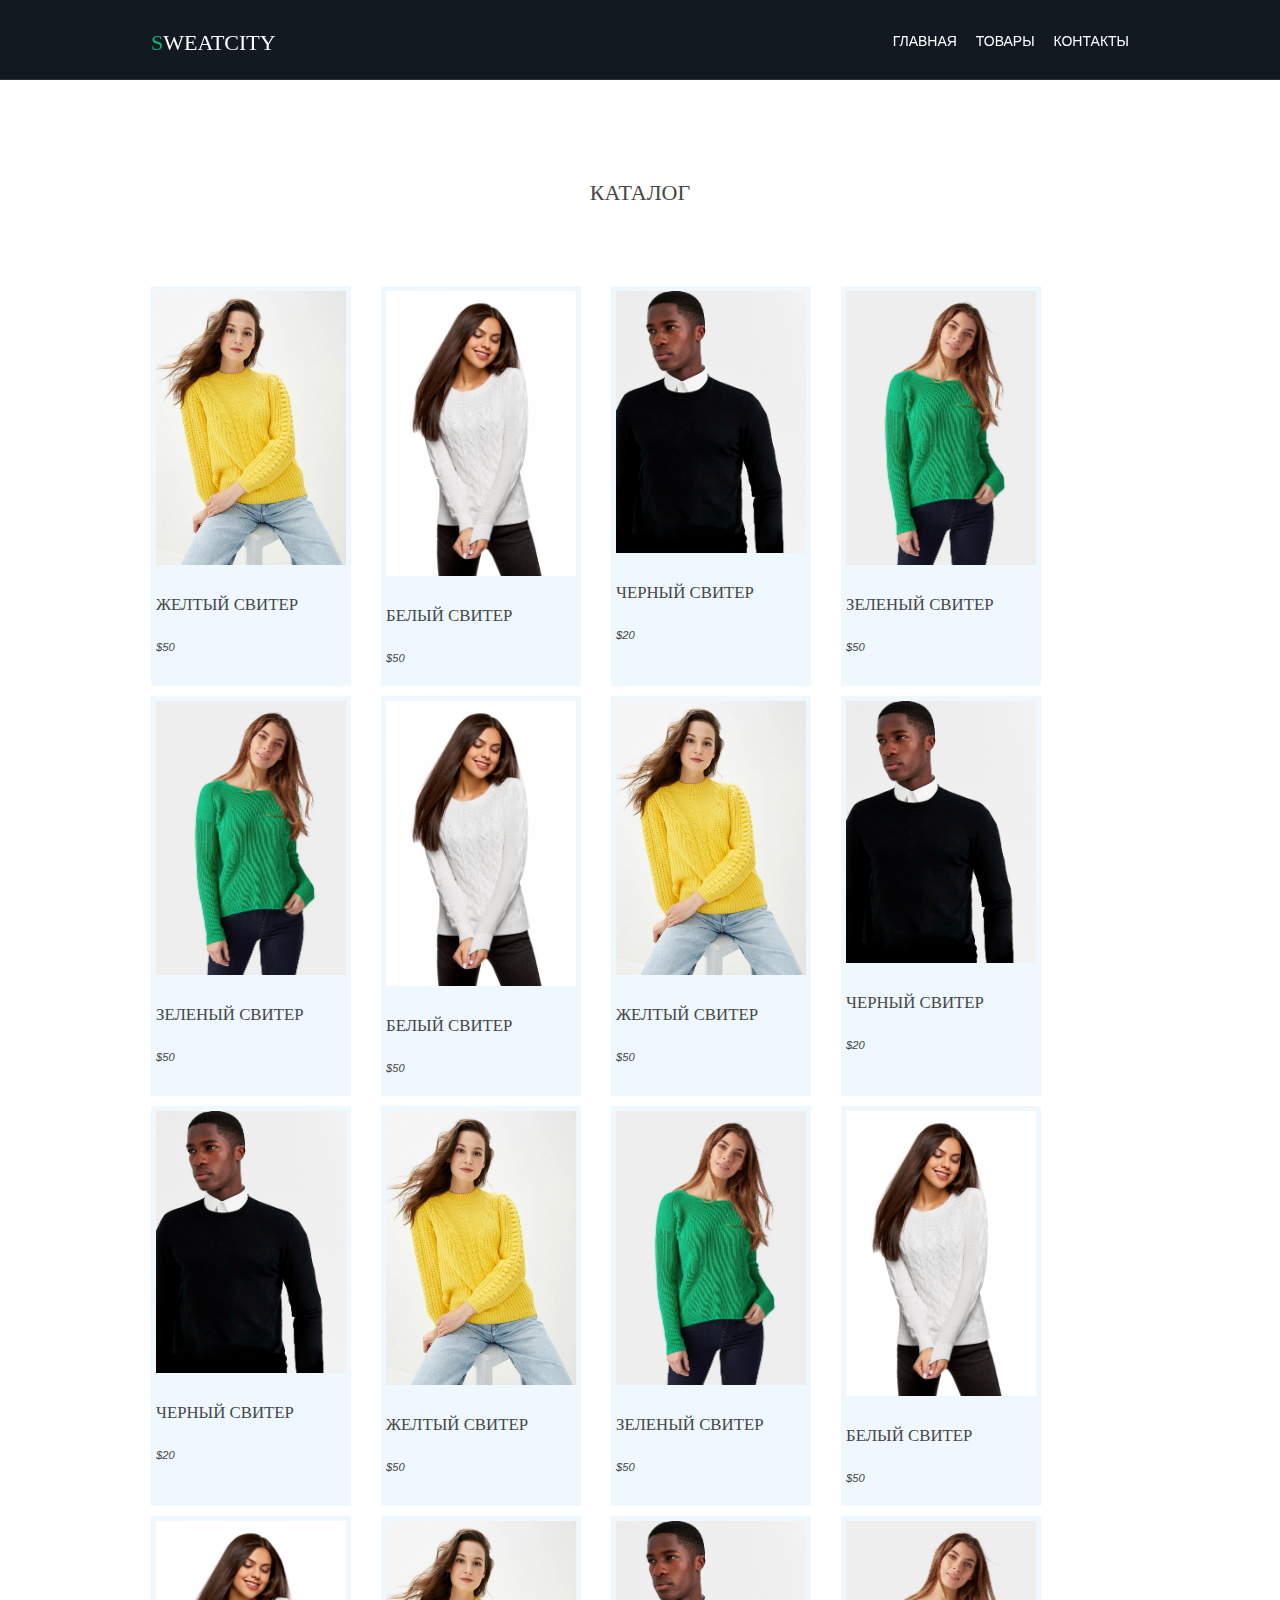
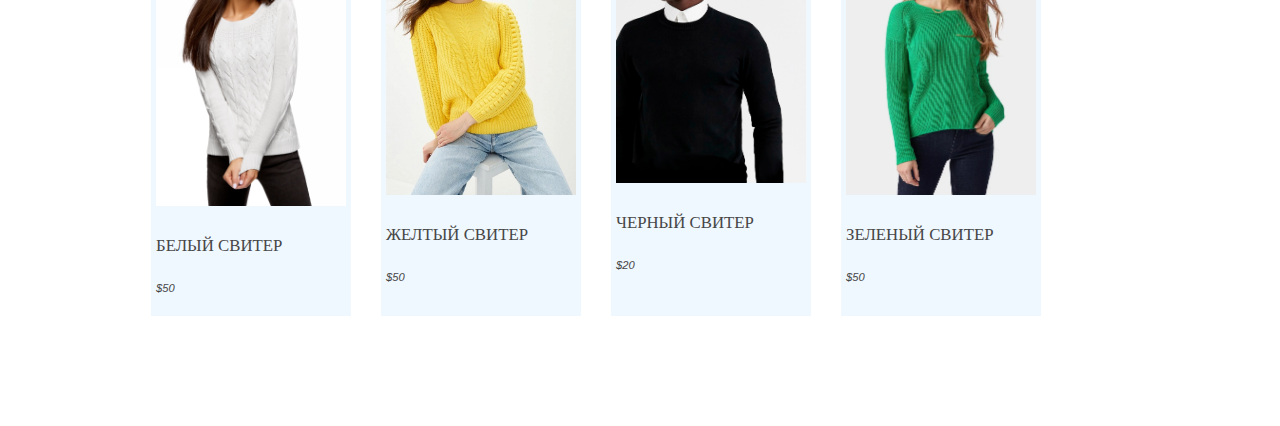
<file: catalog.html>
<!DOCTYPE html>
<html lang="ru">
<head>
    <title>SweatCity</title>
    <meta charset="utf-8">
    <meta name="viewport" content="width=device-width, initial-scale=1.0, maximum-scale=1.0, user-scalable=no">
    <link href="layout/styles/layout.css" rel="stylesheet" type="text/css" media="all">
    <link rel="shortcut icon" href="images/icon.jpg" type="image/x-icon">
    <script src="layout/js.js"></script>
</head>
<body id="top">

<div class="wrapper row1" id="tpp">
    <header id="header" class="hoc clear">
        <div id="logo" class="fl_left">
            <h1><a href="index.html">SweatCity</a></h1>
        </div>
        <nav id="mainav" class="fl_right">
            <ul class="clear">
                <li><a href="index.html">Главная</a></li>
                <li><a href="catalog.html">Товары</a></li>
                <li><a href="contact.html">Контакты</a></li>
            </ul>
        </nav>
    </header>
</div>

<div class="wrapper row3">
    <section class="hoc container clear">
        <div class="sectiontitle">
            <h6 class="heading">Каталог</h6>
        </div>
        <div class="group">
            <figure id = "qwe" class="one_quarter one_quarter2 first"><a href="images/y.webp" target="_blank"><img class="btmspace-30" src="images/y.webp" alt=""></a>
                <figcaption>
                    <h6 class="heading font-x1 image">Желтый свитер</h6>
                    <em class="font-xs">$50</em>
                </figcaption>
            </figure>
            <figure class="one_quarter one_quarter2"><a href="images/w.jpg" target="_blank"><img class="btmspace-30" src="images/w.jpg" alt=""></a>
                <figcaption>
                    <h6 class="heading font-x1">Белый свитер</h6>
                    <em class="font-xs">$50</em>
                </figcaption>
            </figure>
            <figure class="one_quarter one_quarter2"><a href="images/d.jpg" target="_blank"><img class="btmspace-30" src="images/d.jpg" alt=""></a>
                <figcaption>
                    <h6 class="heading font-x1">Черный свитер</h6>
                    <em class="font-xs">$20</em>
                </figcaption>
            </figure>
            <figure class="one_quarter one_quarter2"><a href="images/g.webp" target="_blank"><img class="btmspace-30" src="images/g.webp" alt=""></a>
                <figcaption>
                    <h6 class="heading font-x1">Зеленый свитер</h6>
                    <em class="font-xs">$50</em>
                </figcaption>
            </figure>

            <figure class="one_quarter one_quarter2 first"><a href="images/g.webp" target="_blank"><img class="btmspace-30" src="images/g.webp" alt=""></a>
                <figcaption>
                    <h6 class="heading font-x1">Зеленый свитер</h6>
                    <em class="font-xs">$50</em>
                </figcaption>
            </figure>

            <figure class="one_quarter one_quarter2"><a href="images/w.jpg" target="_blank"><img class="btmspace-30" src="images/w.jpg" alt=""></a>
                <figcaption>
                    <h6 class="heading font-x1">Белый свитер</h6>
                    <em class="font-xs">$50</em>
                </figcaption>
            </figure>
            <figure class="one_quarter one_quarter2"><a href="images/y.webp" target="_blank"><img class="btmspace-30" src="images/y.webp" alt=""></a>
                <figcaption>
                    <h6 class="heading font-x1">Желтый свитер</h6>
                    <em class="font-xs">$50</em>
                </figcaption>
            </figure>
            <figure class="one_quarter one_quarter2"><a href="images/d.jpg" target="_blank"><img class="btmspace-30" src="images/d.jpg" alt=""></a>
                <figcaption>
                    <h6 class="heading font-x1">Черный свитер</h6>
                    <em class="font-xs">$20</em>
                </figcaption>
            </figure>

            <figure class="one_quarter one_quarter2 first"><a href="images/d.jpg" target="_blank"><img class="btmspace-30" src="images/d.jpg" alt=""></a>
                <figcaption>
                    <h6 class="heading font-x1">Черный свитер</h6>
                    <em class="font-xs">$20</em>
                </figcaption>
            </figure>
            <figure class="one_quarter one_quarter2"><a href="images/y.webp" target="_blank"><img class="btmspace-30" src="images/y.webp" alt=""></a>
                <figcaption>
                    <h6 class="heading font-x1">Желтый свитер</h6>
                    <em class="font-xs">$50</em>
                </figcaption>
            </figure>
            <figure class="one_quarter one_quarter2"><a href="images/g.webp" target="_blank"><img class="btmspace-30" src="images/g.webp" alt=""></a>
                <figcaption>
                    <h6 class="heading font-x1">Зеленый свитер</h6>
                    <em class="font-xs">$50</em>
                </figcaption>
            </figure>
            <figure class="one_quarter one_quarter2"><a href="images/w.jpg" target="_blank"><img class="btmspace-30" src="images/w.jpg" alt=""></a>
                <figcaption>
                    <h6 class="heading font-x1">Белый свитер</h6>
                    <em class="font-xs">$50</em>
                </figcaption>
            </figure>

            <figure class="one_quarter one_quarter2 first"><a href="images/w.jpg" target="_blank"><img class="btmspace-30" src="images/w.jpg" alt=""></a>
                <figcaption>
                    <h6 class="heading font-x1">Белый свитер</h6>
                    <em class="font-xs">$50</em>
                </figcaption>
            </figure>
            <figure class="one_quarter one_quarter2"><a href="images/y.webp" target="_blank"><img class="btmspace-30" src="images/y.webp" alt=""></a>
                <figcaption>
                    <h6 class="heading font-x1">Желтый свитер</h6>
                    <em class="font-xs">$50</em>
                </figcaption>
            </figure>
            <figure class="one_quarter one_quarter2"><a href="images/d.jpg" target="_blank"><img class="btmspace-30" src="images/d.jpg" alt=""></a>
                <figcaption>
                    <h6 class="heading font-x1">Черный свитер</h6>
                    <em class="font-xs">$20</em>
                </figcaption>
            </figure>
            <figure class="one_quarter one_quarter2"><a href="images/g.webp" target="_blank"><img class="btmspace-30" src="images/g.webp" alt=""></a>
                <figcaption>
                    <h6 class="heading font-x1">Зеленый свитер</h6>
                    <em class="font-xs">$50</em>
                </figcaption>
            </figure>


        </div>
        <div class="clear"></div>
    </section>
</div>


</body>
</html>
</file>
<file: layout/styles/layout.css>
@import url("framework.css");

.row1{border-bottom:1px solid;}
.row2, .row2 a{}
.row3, .row3 a{}
.row4, .row4 a{}
.row5, .row5 a{}

#header #logo{margin:30px 0 0 0;}
#header #logo h1{margin:0; padding:0; font-size:22px;}

#pageintro{padding:200px 0;}
#pageintro *{word-wrap:break-word;}
#pageintro .transbox{display:block; max-width:50%; padding:30px;}
#pageintro .heading{margin-bottom:20px; font-weight:400;}
#pageintro p{margin:0; padding:0; font-size:1.2rem;}
#pageintro footer{margin-top:30px;}

.container{padding:100px 0;}
.container .content{}

.sectiontitle{display:block; max-width:55%; margin:0 auto 80px; text-align:center;}
.sectiontitle *{margin:0;}

.testimonials{}
.testimonials article{}
.testimonials article *{margin:0; padding:0;}
.testimonials article img{margin-bottom:20px; border-radius:50%;}
.testimonials article blockquote{margin-bottom:20px; padding:20px;}
.testimonials article blockquote::before{top:5px; left:5px; font-size:30px; line-height:30px;}
.testimonials article .heading{}
.testimonials article em{display:block; margin-top:-5px; font-size:.8rem; font-style:normal;}

.elements li:nth-child(-n+3){margin-bottom:50px;}/* Adds bottom margin to the first two elements only */
.elements > li:last-child{margin-bottom:0;}/* Used when elements stack in small viewports */
.elements article{display:block; position:relative; min-height:80px; padding:0 0 0 70px;}
.elements article::before, .elements article::after{display:table; content:"";}
.elements article::after{clear:both;}
.elements article *{margin:0 0 15px 0;}
.elements article > :last-child{margin-bottom:0;}
.elements article i{display:block; position:absolute; top:0; left:0; width:50px; height:50px; line-height:48px; margin:0; border:1px solid; text-align:center; font-size:20px;}
.elements article .heading{font-size:1.2rem;}

.latest{}
.latest article{}
.latest article figure{display:block; position:relative;}
.latest article figure img{}
.latest article figure figcaption{position:absolute; top:10px; left:10px; width:50px;}
.latest article figure figcaption *{display:block; margin:0; padding:0; text-align:center; text-transform:uppercase; font-style:normal; line-height:1;}
.latest article figure figcaption time{width:100%;}
.latest article figure figcaption time strong{padding:12px 0; font-size:18px;}
.latest article figure figcaption time em{padding:8px 0;}
.latest article .txtwrap{padding:25px 20px;}
.latest article .txtwrap .heading{margin:0; font-size:1.2rem;}
.latest article .txtwrap .meta{}
.latest article .txtwrap .meta li{display:inline-block; font-size:.8rem;}
.latest article .txtwrap .meta li::after{margin-left:5px; content:"|";}
.latest article .txtwrap .meta li:last-child::after{margin:0; content:"";}
.latest article .txtwrap p{}
.latest article .txtwrap footer{}

#comments ul{margin:0 0 40px 0; padding:0; list-style:none;}
#comments li{margin:0 0 10px 0; padding:15px;}
#comments .avatar{float:right; margin:0 0 10px 10px; padding:3px; border:1px solid;}
#comments address{font-weight:bold;}
#comments time{font-size:smaller;}
#comments .comcont{display:block; margin:0; padding:0;}
#comments .comcont p{margin:10px 5px 10px 0; padding:0;}

#comments form{display:block; width:100%;}
#comments input, #comments textarea{width:100%; padding:10px; border:1px solid;}
#comments textarea{overflow:auto;}
#comments div{margin-bottom:15px;}
#comments input[type="submit"], #comments input[type="reset"]{display:inline-block; width:auto; min-width:150px; margin:0; padding:8px 5px; cursor:pointer;}

.container .sidebar{}

.sidebar .sdb_holder{margin-bottom:50px;}
.sidebar .sdb_holder:last-child{margin-bottom:0;}

#footer{padding:80px 0;}

#footer .heading{margin-bottom:50px; font-size:1.2rem;}

#footer .linklist li{display:block; margin-bottom:15px; padding:0 0 15px 0; border-bottom:1px solid;}
#footer .linklist li:last-child{margin:0; padding:0; border:none;}
#footer .linklist li::before, #footer .linklist li::after{display:table; content:"";}
#footer .linklist li, #footer .linklist li::after{clear:both;}

#footer .contact{}
#footer .contact.linklist li, #footer .contact.linklist li:last-child{position:relative; padding-left:40px;}
#footer .contact li *{margin:0; padding:0; line-height:1.6;}
#footer .contact li i{display:block; position:absolute; top:0; left:0; width:30px; font-size:16px; text-align:center;}

#footer input, #footer button{border:1px solid;}
#footer input{display:block; width:100%; padding:8px;}
#footer button{padding:8px 18px 10px; text-transform:uppercase; font-weight:700; cursor:pointer;}
#copyright{padding:20px 0;}
#copyright *{margin:0; padding:0;}
*, *::before, *::after{transition:all .28s ease-in-out;}
#mainav form *{transition:none !important;}

nav ul, nav ol{margin:0; padding:0; list-style:none;}

#mainav, #breadcrumb, .sidebar nav{line-height:normal;}
#mainav .drop::after, #mainav li li .drop::after, #breadcrumb li a::after, .sidebar nav a::after{position:absolute; font-family:"FontAwesome"; font-size:10px; line-height:10px;}

#mainav{}
#mainav ul.clear{margin-top:3px;}
#mainav ul{text-transform:uppercase;}
#mainav ul ul{z-index:9999; position:absolute; width:180px; text-transform:none;}
#mainav ul ul ul{left:180px; top:0;}
#mainav li{display:inline-block; position:relative; margin:0 15px 0 0; padding:0;}
#mainav li:last-child{margin-right:0;}
#mainav li li{width:100%; margin:0;}
#mainav li a{display:block; padding:30px 0;}
#mainav li li a{border:solid; border-width:0 0 1px 0;}
#mainav .drop{padding-left:15px;}
#mainav li li a, #mainav li li .drop{display:block; margin:0; padding:10px 15px;}
#mainav .drop::after, #mainav li li .drop::after{content:"\f0d7";}
#mainav .drop::after{top:35px; left:5px;}
#mainav li li .drop::after{top:15px; left:5px;}
#mainav ul ul{visibility:hidden; opacity:0;}
#mainav ul li:hover > ul{visibility:visible; opacity:1;}

#mainav form{display:none; margin:0; padding:0;}
#mainav form select, #mainav form select option{display:block; cursor:pointer; outline:none;}
#mainav form select{width:100%; padding:5px; border:1px solid;}
#mainav form select option{margin:5px; padding:0; border:none;}

#breadcrumb{padding:120px 0 15px;}
#breadcrumb ul{margin:0; padding:0; list-style:none; text-transform:uppercase;}
#breadcrumb li{display:inline-block; margin:0 6px 0 0; padding:0;}
#breadcrumb li a{display:block; position:relative; margin:0; padding:0 12px 0 0; font-size:12px;}
#breadcrumb li a::after{top:3px; right:0; content:"\f101";}
#breadcrumb li:last-child a{margin:0; padding:0;}
#breadcrumb li:last-child a::after{display:none;}

.sidebar nav{display:block; width:100%;}
.sidebar nav li{margin:0 0 3px 0; padding:0;}
.sidebar nav a{display:block; position:relative; margin:0; padding:5px 10px 5px 15px; text-decoration:none; border:solid; border-width:0 0 1px 0;}
.sidebar nav a::after{top:9px; left:5px; content:"\f101";}
.sidebar nav ul ul a{padding-left:35px;}
.sidebar nav ul ul a::after{left:25px;}
.sidebar nav ul ul ul a{padding-left:55px;}
.sidebar nav ul ul ul a::after{left:45px;}

.pagination{display:block; width:100%; text-align:center; clear:both;}
.pagination li{display:inline-block; margin:0 2px 0 0;}
.pagination li:last-child{margin-right:0;}
.pagination a, .pagination strong{display:block; padding:8px 11px; border:1px solid; background-clip:padding-box; font-weight:normal;}

#backtotop{z-index:999; display:inline-block; position:fixed; visibility:hidden; bottom:20px; right:20px; width:36px; height:36px; line-height:36px; font-size:16px; text-align:center; opacity:.2;}
#backtotop i{display:block; width:100%; height:100%; line-height:inherit;}
#backtotop.visible{visibility:visible; opacity:.5;}
#backtotop:hover{opacity:1;}

table, th, td{border:1px solid; border-collapse:collapse; vertical-align:top;}
table, th{table-layout:auto;}
table{width:100%; margin-bottom:15px;}
th, td{padding:5px 8px;}
td{border-width:0 1px;}

#gallery{display:block; width:100%; margin-bottom:50px;}
#gallery figure figcaption{display:block; width:100%; clear:both;}
#gallery li{margin-bottom:30px;}

.faico{margin:0; padding:0; list-style:none;}
.faico li{display:inline-block; margin:8px 5px 0 0; padding:0; line-height:normal;}
.faico li:last-child{margin-right:0;}
.faico a{display:inline-block; width:36px; height:36px; line-height:36px; font-size:18px; text-align:center;}

.faico a{color:#FFFFFF; background-color:#0F1620;}
.faico a:hover{}

.faicon-dribble:hover{background-color:#EA4C89;}
.faicon-facebook:hover{background-color:#3B5998;}
.faicon-google-plus:hover{background-color:#DB4A39;}
.faicon-linkedin:hover{background-color:#0E76A8;}
.faicon-twitter:hover{background-color:#00ACEE;}
.faicon-vk:hover{background-color:#4E658E;}

body{color:#A8A7A6; background-color:#0F1620;}
a{color:#15AD72;}
a:active, a:focus{background:transparent;}
hr, .borderedbox{border-color:#F4F4F4;}
label span{color:#FF0000; background-color:inherit;}
input:focus, textarea:focus, *:required:focus{border-color:#15AD72;}

.overlay{color:#FFFFFF; background-color:inherit;}
.overlay::after{color:inherit; background-color:rgba(27,32,38,.55);}
.overlay.light{color:#474747;}
.overlay.light::after{background-color:rgba(255,255,255,.8);}
.overlay.coloured::after{background-color:rgba(21,173,114,.4);}

.btn, .btn.inverse:hover{color:#FFFFFF; background-color:#15AD72; border-color:#15AD72;}
.btn:hover, .btn.inverse{color:inherit; background-color:transparent; border-color:inherit;}

.row1{color:#FFFFFF; background-color:rgba(27,32,38,.3); border-color:rgba(255,255,255,.1);}
.row2{color:#474747; background-color:rgba(255,255,255,.8);}
.row3{color:#474747; background-color:#FFFFFF;}
.row4{color:#A8A7A6; background-color:#1B2026;}
.row5, .row5 a{color:#A8A7A6; background-color:#0F1620;}

#header #logo a{color:inherit;}
#header #logo a:hover, #header #logo ::first-letter{color:#15AD72;}

#pageintro .transbox{color:#FFFFFF; background-color:rgba(27,32,38,.55);/* #1B2026 */}

.elements article i{border-color:#15AD72; background-color:rgba(255,255,255,.2);}
.elements article:hover i{color:#FFFFFF; background-color:#15AD72;}

.testimonials article blockquote{color:#474747; background-color:#FFFFFF;}
.testimonials article blockquote::before{color:rgba(0,0,0,.1);}

.latest article figure figcaption{color:#FFFFFF;}
.latest article figure figcaption time strong{background-color:#1B2026;}
.latest article figure figcaption time em{background-color:#0F1620;}
.latest article .txtwrap{color:inherit; background-color:#F8F8F8;}

#footer .heading{color:#FFFFFF;}
#footer hr, #footer .borderedbox, #footer .linklist li{border-color:rgba(255,255,255,.1);}

#footer input, #footer button{border-color:transparent;}
#footer input{color:#FFFFFF; background-color:#0F1620;}
#footer input:focus{border-color:#59A209;}
#footer button{color:#FFFFFF; background-color:#15AD72;}

#mainav li a{color:inherit;}
#mainav .active a, #mainav a:hover, #mainav li:hover > a{color:#15AD72; background-color:inherit;}
#mainav li li a, #mainav .active li a{color:#FFFFFF; background-color:rgba(0,0,0,.6); border-color:rgba(0,0,0,.6);}
#mainav li li:hover > a, #mainav .active .active > a{color:#FFFFFF; background-color:#15AD72;}
#mainav form select{color:#FFFFFF; background-color:#0F1620; border-color:rgba(255,255,255,.2);}

#breadcrumb a{color:inherit; background-color:inherit;}
#breadcrumb li:last-child a{color:#15AD72;}

.container .sidebar nav a{color:inherit; border-color:#F4F4F4;}
.container .sidebar nav a:hover{color:#15AD72;}

.pagination a, .pagination strong{border-color:#F4F4F4;}
.pagination .current *{color:#FFFFFF; background-color:#15AD72;}

#backtotop{color:#FFFFFF; background-color:#15AD72;}

table, th, td, #comments .avatar, #comments input, #comments textarea{border-color:#F4F4F4;}
#comments input:focus, #comments textarea:focus, #comments *:required:focus{border-color:#15AD72;}
th{color:#FFFFFF; background-color:#373737;}
tr, #comments li, #comments input[type="submit"], #comments input[type="reset"]{color:inherit; background-color:#FBFBFB;}
tr:nth-child(even), #comments li:nth-child(even){color:inherit; background-color:#F7F7F7;}
table a, #comments a{background-color:inherit;}

@-ms-viewport{width:device-width;}
@media screen and (min-width:978px){
	.hoc{max-width:978px;}
}

@media screen and (max-width:900px){
	.hoc{max-width:90%;}

	#header{padding:30px 0;}
	#header #logo{margin:0;}

	#mainav{}
	#mainav ul{display:none;}
	#mainav form{display:block;}

	#breadcrumb{}

	.container{}
	#comments input[type="reset"]{margin-top:10px;}
	.pagination li{display:inline-block; margin:0 5px 5px 0;}

	#footer{}

	#copyright{}
	#copyright p:first-of-type{margin-bottom:10px;}
}


@media screen and (max-width:750px){
	.imgl, .imgr{display:inline-block; float:none; margin:0 0 10px 0;}
	.fl_left, .fl_right{display:block; float:none;}
	.group .group > *:last-child, .clear .clear > *:last-child, .clear .group > *:last-child, .group .clear > *:last-child{margin-bottom:0;}/* Experimental - Needs more testing in different situations, stops double margin when stacking */
	.one_half, .one_third, .two_third, .one_quarter, .one_quarter2, .two_quarter, .three_quarter{display:block; float:none; width:auto; margin:0 0 50px 0; padding:0;}

	#header{text-align:center;}
	#header #logo{margin-bottom:15px;}

	#pageintro .transbox{max-width:none;}

	.sectiontitle{max-width:none; text-align:left;}

	.latest article{max-width:320px;}

	#footer{padding-bottom:30px;}
}

@media screen and (max-width:650px){
	.scrollable{display:block; width:100%; margin:0 0 30px 0; padding:0 0 15px 0; overflow:auto; overflow-x:scroll;}
	.scrollable table{margin:0; padding:0; white-space:nowrap;}

	.inline li{display:block; margin-bottom:10px;}
	.pushright li{margin-right:0;}

	.font-x2{font-size:1.4rem;}
	.font-x3{font-size:1.6rem;}
}

.contactblock img{
	width:55px;
	height: 55px;
	border-radius: 50%;
	padding: 10px;
}
.contactblock{
	margin : 20px;
	border-radius: 35px;
	background-color: black;
	display: flex;
	flex-direction: row;
	align-items: center;
	justify-content: center;
}

.contact{
	color:white;
	padding: 10px;
}

.contact2{
	color:white;
	padding: 10px;
	font-size: 20px;
}

.firstliter {
	color: maroon;
	font-weight: 600
}

#tpp {
	top: 0px;
	position: sticky;
	z-index: 999;
}

#wind {
	width: 80%;
	margin-top: 200px;
	text-align: center;
	padding: 15px;
	position: absolute;
	top: 0;
	right: 0;
	bottom: 0;
	left: 0;
	margin-left: auto;
	margin-right: auto;
	margin-bottom: auto;
	z-index: 100;
}

#windMain {
	display: none;
	position: absolute;
	top: 0;
	left: 0;
	width: 100%;
	height: 100%;
	z-index: 100;
}

#windMain:target {
	display: block;
}

#windBack:before {
	content: '';
	background: #000;
	position: fixed;
	left: 0;
	top: 0;
	width: 100%;
	height: 100%;
	opacity: 0.7;
	z-index: 99;
}

#2w1 {
	width: 100px;
}

.gall{
	padding-top: 20px;
	padding-left: 100px;
}

#map {
	margin-right: 0;
	margin-left: auto;
}

.firstlt {
	color: #15AD72;
	font-weight: 600
}

.one_quarter2 {
	padding-left: 5px;
	padding-right: 5px;
	padding-top: 5px;
	width: 200px;
	height: 400px;
	margin-bottom: 10px;
	background: aliceblue;
}

#qwe {

}
</file>
